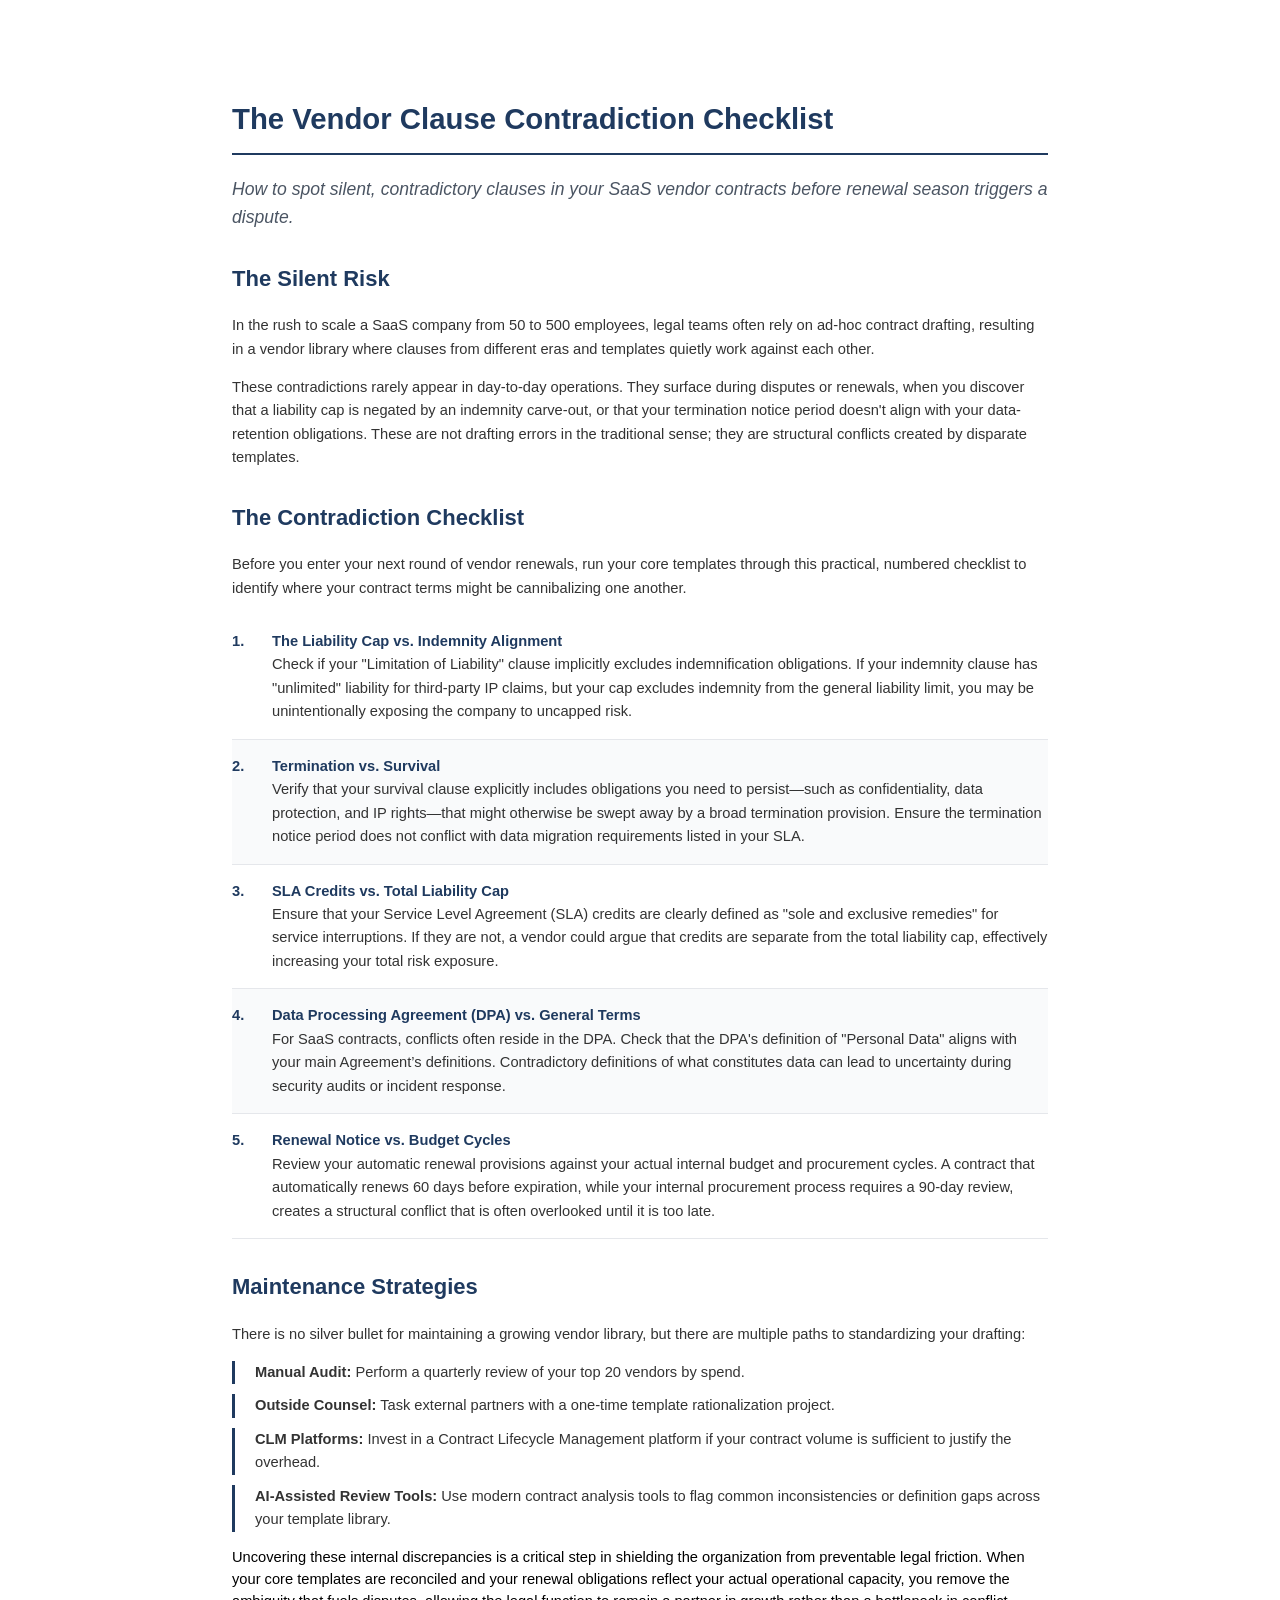
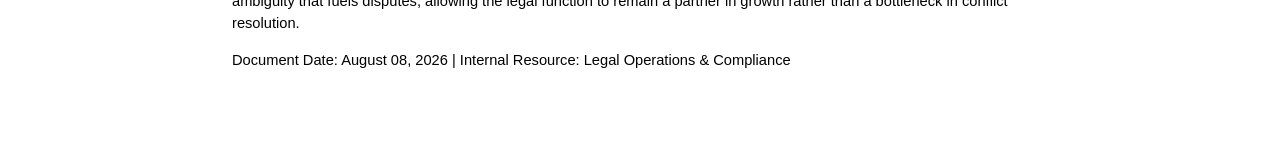
<file: growth-machine/outputs/batch1/contract-contradiction-checklist.html>
<!DOCTYPE html>
<html>
<head>
<meta charset="utf-8">
<title>SuperDocs Document</title>
<style>
body { font-family: 'Inter', 'Calibri', Arial, sans-serif; font-size: 11pt; line-height: 1.5; color: #000; max-width: 8.5in; margin: 1in auto; padding: 0 0.5in; }
h1, h2, h3, h4, h5, h6 { font-family: 'Space Grotesk', 'Inter', sans-serif; }
table { border-collapse: collapse; max-width: 100%; }
table[data-sd-table-default] { width: 100%; }
table[data-sd-table-default] th, table[data-sd-table-default] td { border: 1px solid #888; padding: 6px 8px; }
blockquote { border-left: 3px solid #ccc; padding-left: 1em; color: #555; font-style: italic; }
pre { background: #f5f5f5; padding: 0.5em; border-radius: 3px; font-family: 'Consolas', monospace; overflow-x: auto; }
code { font-family: 'Consolas', monospace; background: #f5f5f5; padding: 1px 4px; border-radius: 2px; }
img { max-width: 100%; height: auto; }
ins { background: #d4edda; text-decoration: none; }
del { background: #f8d7da; text-decoration: line-through; }
aside { background: #fff3cd; padding: 4px 8px; border-radius: 3px; font-style: italic; font-size: 0.9em; display: inline-block; }
</style>
</head>
<body>
<h1 style='color:#1f3a5f;border-bottom:2px solid #1f3a5f;padding-bottom:10px;margin-top:0; font-family:"Segoe UI" , Tahoma , Geneva , Verdana , sans-serif; line-height:1.6; background-color:#fff'>The Vendor Clause Contradiction Checklist</h1>
<p style='font-size:1.2em;color:#4b5563;font-style:italic; font-family:"Segoe UI" , Tahoma , Geneva , Verdana , sans-serif; line-height:1.6; background-color:#fff'>How to spot silent, contradictory clauses in your SaaS vendor contracts before renewal season triggers a dispute.</p>
<h2 style='color:#1f3a5f;margin-top:30px; font-family:"Segoe UI" , Tahoma , Geneva , Verdana , sans-serif; line-height:1.6; background-color:#fff'>The Silent Risk</h2>
<p style='font-family:"Segoe UI" , Tahoma , Geneva , Verdana , sans-serif; color:#333; line-height:1.6; background-color:#fff'>In the rush to scale a SaaS company from 50 to 500 employees, legal teams often rely on ad-hoc contract drafting, resulting in a vendor library where clauses from different eras and templates quietly work against each other.</p>
<p style='font-family:"Segoe UI" , Tahoma , Geneva , Verdana , sans-serif; color:#333; line-height:1.6; background-color:#fff'>These contradictions rarely appear in day-to-day operations. They surface during disputes or renewals, when you discover that a liability cap is negated by an indemnity carve-out, or that your termination notice period doesn't align with your data-retention obligations. These are not drafting errors in the traditional sense; they are structural conflicts created by disparate templates.</p>
<h2 style='color:#1f3a5f;margin-top:30px; font-family:"Segoe UI" , Tahoma , Geneva , Verdana , sans-serif; line-height:1.6; background-color:#fff'>The Contradiction Checklist</h2>
<p style='font-family:"Segoe UI" , Tahoma , Geneva , Verdana , sans-serif; color:#333; line-height:1.6; background-color:#fff'>Before you enter your next round of vendor renewals, run your core templates through this practical, numbered checklist to identify where your contract terms might be cannibalizing one another.</p>
<table style='width:100%;border-collapse:collapse;margin-bottom:20px; font-family:"Segoe UI" , Tahoma , Geneva , Verdana , sans-serif; color:#333; line-height:1.6; background-color:#fff'>
<tbody><tr style="border-bottom:1px solid #e5e7eb">
<td style="padding:15px 0;vertical-align:top;width:40px;font-weight:bold;color:#1f3a5f">1.</td>
<td style="padding:15px 0">
<strong style="color:#1f3a5f">The Liability Cap vs. Indemnity Alignment</strong><br/>
                Check if your "Limitation of Liability" clause implicitly excludes indemnification obligations. If your indemnity clause has "unlimited" liability for third-party IP claims, but your cap excludes indemnity from the general liability limit, you may be unintentionally exposing the company to uncapped risk.
            </td>
</tr>
<tr style="border-bottom:1px solid #e5e7eb;background-color:#f9fafb">
<td style="padding:15px 0;vertical-align:top;width:40px;font-weight:bold;color:#1f3a5f">2.</td>
<td style="padding:15px 0">
<strong style="color:#1f3a5f">Termination vs. Survival</strong><br/>
                Verify that your survival clause explicitly includes obligations you need to persist—such as confidentiality, data protection, and IP rights—that might otherwise be swept away by a broad termination provision. Ensure the termination notice period does not conflict with data migration requirements listed in your SLA.
            </td>
</tr>
<tr style="border-bottom:1px solid #e5e7eb">
<td style="padding:15px 0;vertical-align:top;width:40px;font-weight:bold;color:#1f3a5f">3.</td>
<td style="padding:15px 0">
<strong style="color:#1f3a5f">SLA Credits vs. Total Liability Cap</strong><br/>
                Ensure that your Service Level Agreement (SLA) credits are clearly defined as "sole and exclusive remedies" for service interruptions. If they are not, a vendor could argue that credits are separate from the total liability cap, effectively increasing your total risk exposure.
            </td>
</tr>
<tr style="border-bottom:1px solid #e5e7eb;background-color:#f9fafb">
<td style="padding:15px 0;vertical-align:top;width:40px;font-weight:bold;color:#1f3a5f">4.</td>
<td style="padding:15px 0">
<strong style="color:#1f3a5f">Data Processing Agreement (DPA) vs. General Terms</strong><br/>
                For SaaS contracts, conflicts often reside in the DPA. Check that the DPA's definition of "Personal Data" aligns with your main Agreement’s definitions. Contradictory definitions of what constitutes data can lead to uncertainty during security audits or incident response.
            </td>
</tr>
<tr style="border-bottom:1px solid #e5e7eb">
<td style="padding:15px 0;vertical-align:top;width:40px;font-weight:bold;color:#1f3a5f">5.</td>
<td style="padding:15px 0">
<strong style="color:#1f3a5f">Renewal Notice vs. Budget Cycles</strong><br/>
                Review your automatic renewal provisions against your actual internal budget and procurement cycles. A contract that automatically renews 60 days before expiration, while your internal procurement process requires a 90-day review, creates a structural conflict that is often overlooked until it is too late.
            </td>
</tr>
</tbody></table>
<h2 style='color:#1f3a5f;margin-top:30px; font-family:"Segoe UI" , Tahoma , Geneva , Verdana , sans-serif; line-height:1.6; background-color:#fff'>Maintenance Strategies</h2>
<p style='font-family:"Segoe UI" , Tahoma , Geneva , Verdana , sans-serif; color:#333; line-height:1.6; background-color:#fff'>There is no silver bullet for maintaining a growing vendor library, but there are multiple paths to standardizing your drafting:</p>
<ul style='list-style-type:none;padding-left:0; font-family:"Segoe UI" , Tahoma , Geneva , Verdana , sans-serif; color:#333; line-height:1.6; background-color:#fff'>
<li style="margin-bottom:10px;padding-left:20px;border-left:3px solid #1f3a5f"><strong>Manual Audit:</strong> Perform a quarterly review of your top 20 vendors by spend.</li>
<li style="margin-bottom:10px;padding-left:20px;border-left:3px solid #1f3a5f"><strong>Outside Counsel:</strong> Task external partners with a one-time template rationalization project.</li>
<li style="margin-bottom:10px;padding-left:20px;border-left:3px solid #1f3a5f"><strong>CLM Platforms:</strong> Invest in a Contract Lifecycle Management platform if your contract volume is sufficient to justify the overhead.</li>
<li style="margin-bottom:10px;padding-left:20px;border-left:3px solid #1f3a5f"><strong>AI-Assisted Review Tools:</strong> Use modern contract analysis tools to flag common inconsistencies or definition gaps across your template library.</li>
</ul>
<p style="margin:0;font-weight:500">Uncovering these internal discrepancies is a critical step in shielding the organization from preventable legal friction. When your core templates are reconciled and your renewal obligations reflect your actual operational capacity, you remove the ambiguity that fuels disputes, allowing the legal function to remain a partner in growth rather than a bottleneck in conflict resolution.</p>
<p>Document Date: August 08, 2026 | Internal Resource: Legal Operations &amp; Compliance</p>

</body>
</html>
</file>
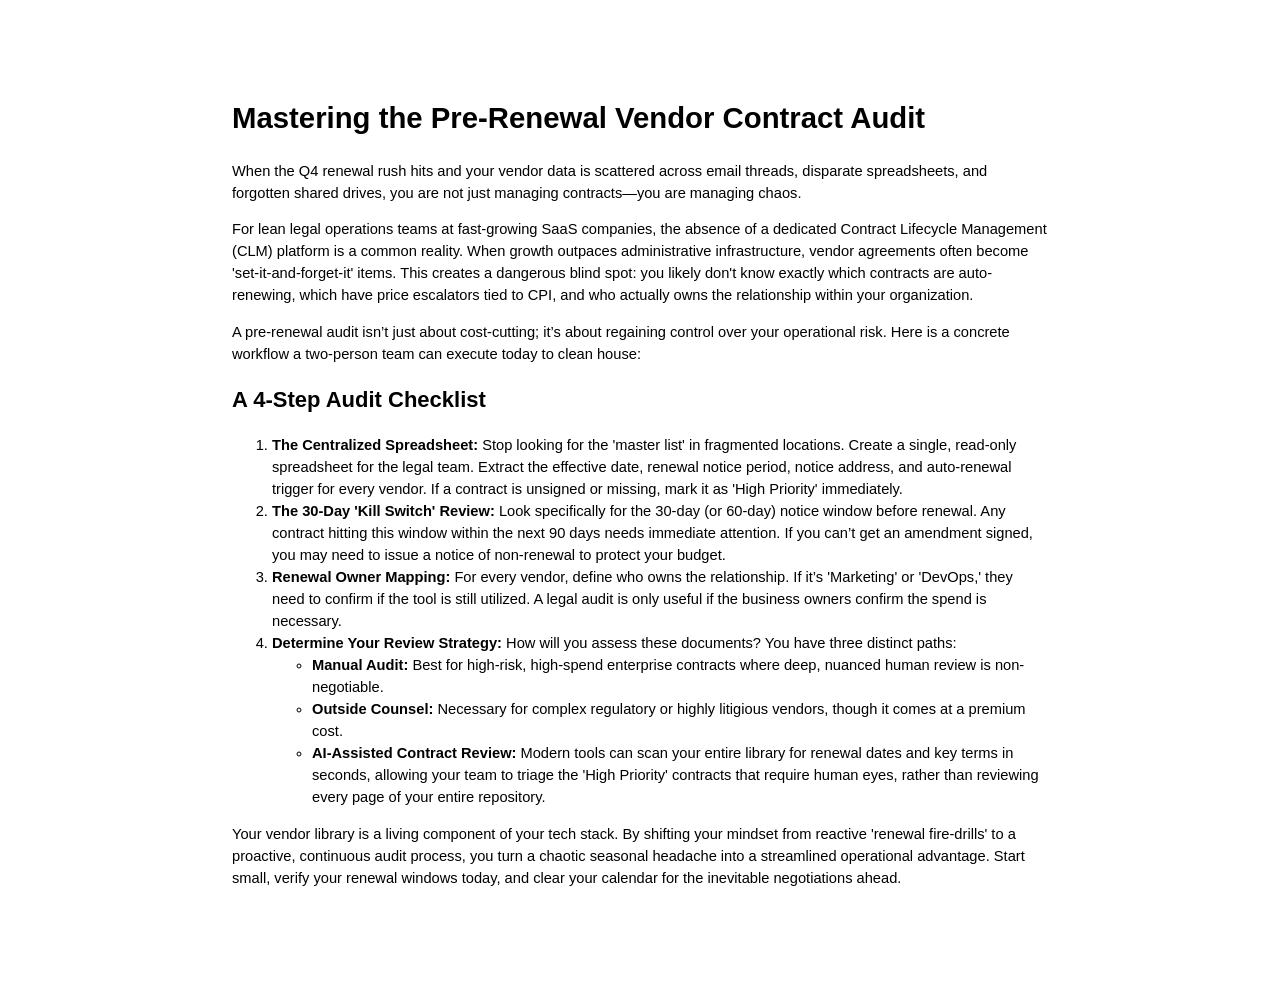
<file: growth-machine/outputs/batch1/legal-ops-contract-audit-before-renewal.html>
<!DOCTYPE html>
<html>
<head>
<meta charset="utf-8">
<title>SuperDocs Document</title>
<style>
body { font-family: 'Inter', 'Calibri', Arial, sans-serif; font-size: 11pt; line-height: 1.5; color: #000; max-width: 8.5in; margin: 1in auto; padding: 0 0.5in; }
h1, h2, h3, h4, h5, h6 { font-family: 'Space Grotesk', 'Inter', sans-serif; }
table { border-collapse: collapse; max-width: 100%; }
table[data-sd-table-default] { width: 100%; }
table[data-sd-table-default] th, table[data-sd-table-default] td { border: 1px solid #888; padding: 6px 8px; }
blockquote { border-left: 3px solid #ccc; padding-left: 1em; color: #555; font-style: italic; }
pre { background: #f5f5f5; padding: 0.5em; border-radius: 3px; font-family: 'Consolas', monospace; overflow-x: auto; }
code { font-family: 'Consolas', monospace; background: #f5f5f5; padding: 1px 4px; border-radius: 2px; }
img { max-width: 100%; height: auto; }
ins { background: #d4edda; text-decoration: none; }
del { background: #f8d7da; text-decoration: line-through; }
aside { background: #fff3cd; padding: 4px 8px; border-radius: 3px; font-style: italic; font-size: 0.9em; display: inline-block; }
</style>
</head>
<body>
<h1>Mastering the Pre-Renewal Vendor Contract Audit</h1>
<p>When the Q4 renewal rush hits and your vendor data is scattered across email threads, disparate spreadsheets, and forgotten shared drives, you are not just managing contracts—you are managing chaos.</p>
<p>For lean legal operations teams at fast-growing SaaS companies, the absence of a dedicated Contract Lifecycle Management (CLM) platform is a common reality. When growth outpaces administrative infrastructure, vendor agreements often become 'set-it-and-forget-it' items. This creates a dangerous blind spot: you likely don't know exactly which contracts are auto-renewing, which have price escalators tied to CPI, and who actually owns the relationship within your organization.</p>
<p>A pre-renewal audit isn’t just about cost-cutting; it’s about regaining control over your operational risk. Here is a concrete workflow a two-person team can execute today to clean house:</p>
<h2>A 4-Step Audit Checklist</h2>
<ol><li><strong>The Centralized Spreadsheet:</strong> Stop looking for the 'master list' in fragmented locations. Create a single, read-only spreadsheet for the legal team. Extract the effective date, renewal notice period, notice address, and auto-renewal trigger for every vendor. If a contract is unsigned or missing, mark it as 'High Priority' immediately.</li><li><strong>The 30-Day 'Kill Switch' Review:</strong> Look specifically for the 30-day (or 60-day) notice window before renewal. Any contract hitting this window within the next 90 days needs immediate attention. If you can’t get an amendment signed, you may need to issue a notice of non-renewal to protect your budget.</li><li><strong>Renewal Owner Mapping:</strong> For every vendor, define who owns the relationship. If it’s 'Marketing' or 'DevOps,' they need to confirm if the tool is still utilized. A legal audit is only useful if the business owners confirm the spend is necessary.</li><li><strong>Determine Your Review Strategy:</strong> How will you assess these documents? You have three distinct paths:<br/><ul><li><strong>Manual Audit:</strong> Best for high-risk, high-spend enterprise contracts where deep, nuanced human review is non-negotiable.</li><li><strong>Outside Counsel:</strong> Necessary for complex regulatory or highly litigious vendors, though it comes at a premium cost.</li><li><strong>AI-Assisted Contract Review:</strong> Modern tools can scan your entire library for renewal dates and key terms in seconds, allowing your team to triage the 'High Priority' contracts that require human eyes, rather than reviewing every page of your entire repository.</li></ul></li></ol>
<p>Your vendor library is a living component of your tech stack. By shifting your mindset from reactive 'renewal fire-drills' to a proactive, continuous audit process, you turn a chaotic seasonal headache into a streamlined operational advantage. Start small, verify your renewal windows today, and clear your calendar for the inevitable negotiations ahead.</p>
</body>
</html>
</file>
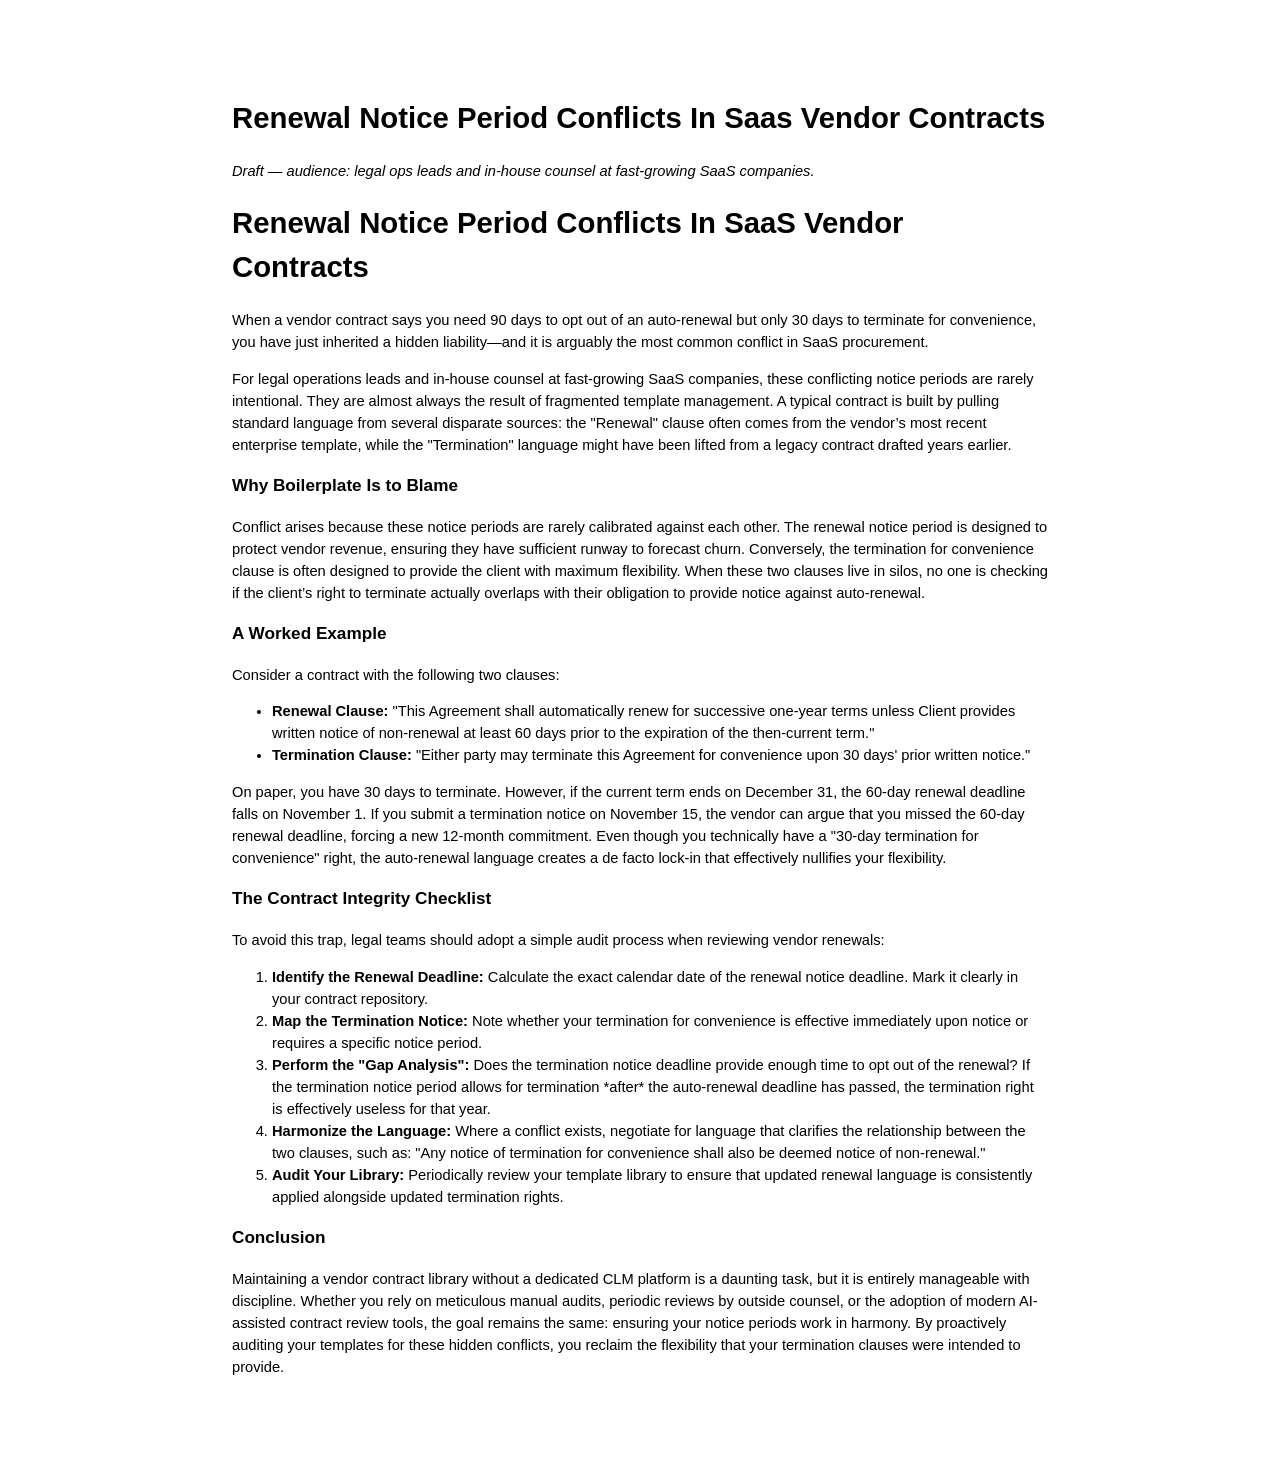
<file: growth-machine/outputs/batch1/renewal-notice-period-conflicts.html>
<!DOCTYPE html>
<html>
<head>
<meta charset="utf-8">
<title>SuperDocs Document</title>
<style>
body { font-family: 'Inter', 'Calibri', Arial, sans-serif; font-size: 11pt; line-height: 1.5; color: #000; max-width: 8.5in; margin: 1in auto; padding: 0 0.5in; }
h1, h2, h3, h4, h5, h6 { font-family: 'Space Grotesk', 'Inter', sans-serif; }
table { border-collapse: collapse; max-width: 100%; }
table[data-sd-table-default] { width: 100%; }
table[data-sd-table-default] th, table[data-sd-table-default] td { border: 1px solid #888; padding: 6px 8px; }
blockquote { border-left: 3px solid #ccc; padding-left: 1em; color: #555; font-style: italic; }
pre { background: #f5f5f5; padding: 0.5em; border-radius: 3px; font-family: 'Consolas', monospace; overflow-x: auto; }
code { font-family: 'Consolas', monospace; background: #f5f5f5; padding: 1px 4px; border-radius: 2px; }
img { max-width: 100%; height: auto; }
ins { background: #d4edda; text-decoration: none; }
del { background: #f8d7da; text-decoration: line-through; }
aside { background: #fff3cd; padding: 4px 8px; border-radius: 3px; font-style: italic; font-size: 0.9em; display: inline-block; }
</style>
</head>
<body>
<h1>Renewal Notice Period Conflicts In Saas Vendor Contracts</h1>
<p><em>Draft — audience: legal ops leads and in-house counsel at fast-growing SaaS companies.</em></p>
<h1>Renewal Notice Period Conflicts In SaaS Vendor Contracts</h1><p>When a vendor contract says you need 90 days to opt out of an auto-renewal but only 30 days to terminate for convenience, you have just inherited a hidden liability—and it is arguably the most common conflict in SaaS procurement.</p><p>For legal operations leads and in-house counsel at fast-growing SaaS companies, these conflicting notice periods are rarely intentional. They are almost always the result of fragmented template management. A typical contract is built by pulling standard language from several disparate sources: the "Renewal" clause often comes from the vendor’s most recent enterprise template, while the "Termination" language might have been lifted from a legacy contract drafted years earlier.</p><h3>Why Boilerplate Is to Blame</h3><p>Conflict arises because these notice periods are rarely calibrated against each other. The renewal notice period is designed to protect vendor revenue, ensuring they have sufficient runway to forecast churn. Conversely, the termination for convenience clause is often designed to provide the client with maximum flexibility. When these two clauses live in silos, no one is checking if the client’s right to terminate actually overlaps with their obligation to provide notice against auto-renewal.</p><h3>A Worked Example</h3><p>Consider a contract with the following two clauses:</p><ul><li><strong>Renewal Clause:</strong> "This Agreement shall automatically renew for successive one-year terms unless Client provides written notice of non-renewal at least 60 days prior to the expiration of the then-current term."</li><li><strong>Termination Clause:</strong> "Either party may terminate this Agreement for convenience upon 30 days' prior written notice."</li></ul><p>On paper, you have 30 days to terminate. However, if the current term ends on December 31, the 60-day renewal deadline falls on November 1. If you submit a termination notice on November 15, the vendor can argue that you missed the 60-day renewal deadline, forcing a new 12-month commitment. Even though you technically have a "30-day termination for convenience" right, the auto-renewal language creates a de facto lock-in that effectively nullifies your flexibility.</p><h3>The Contract Integrity Checklist</h3><p>To avoid this trap, legal teams should adopt a simple audit process when reviewing vendor renewals:</p><ol><li><strong>Identify the Renewal Deadline:</strong> Calculate the exact calendar date of the renewal notice deadline. Mark it clearly in your contract repository.</li><li><strong>Map the Termination Notice:</strong> Note whether your termination for convenience is effective immediately upon notice or requires a specific notice period.</li><li><strong>Perform the "Gap Analysis":</strong> Does the termination notice deadline provide enough time to opt out of the renewal? If the termination notice period allows for termination *after* the auto-renewal deadline has passed, the termination right is effectively useless for that year.</li><li><strong>Harmonize the Language:</strong> Where a conflict exists, negotiate for language that clarifies the relationship between the two clauses, such as: "Any notice of termination for convenience shall also be deemed notice of non-renewal."</li><li><strong>Audit Your Library:</strong> Periodically review your template library to ensure that updated renewal language is consistently applied alongside updated termination rights.</li></ol><h3>Conclusion</h3><p>Maintaining a vendor contract library without a dedicated CLM platform is a daunting task, but it is entirely manageable with discipline. Whether you rely on meticulous manual audits, periodic reviews by outside counsel, or the adoption of modern AI-assisted contract review tools, the goal remains the same: ensuring your notice periods work in harmony. By proactively auditing your templates for these hidden conflicts, you reclaim the flexibility that your termination clauses were intended to provide.</p>
</body>
</html>
</file>
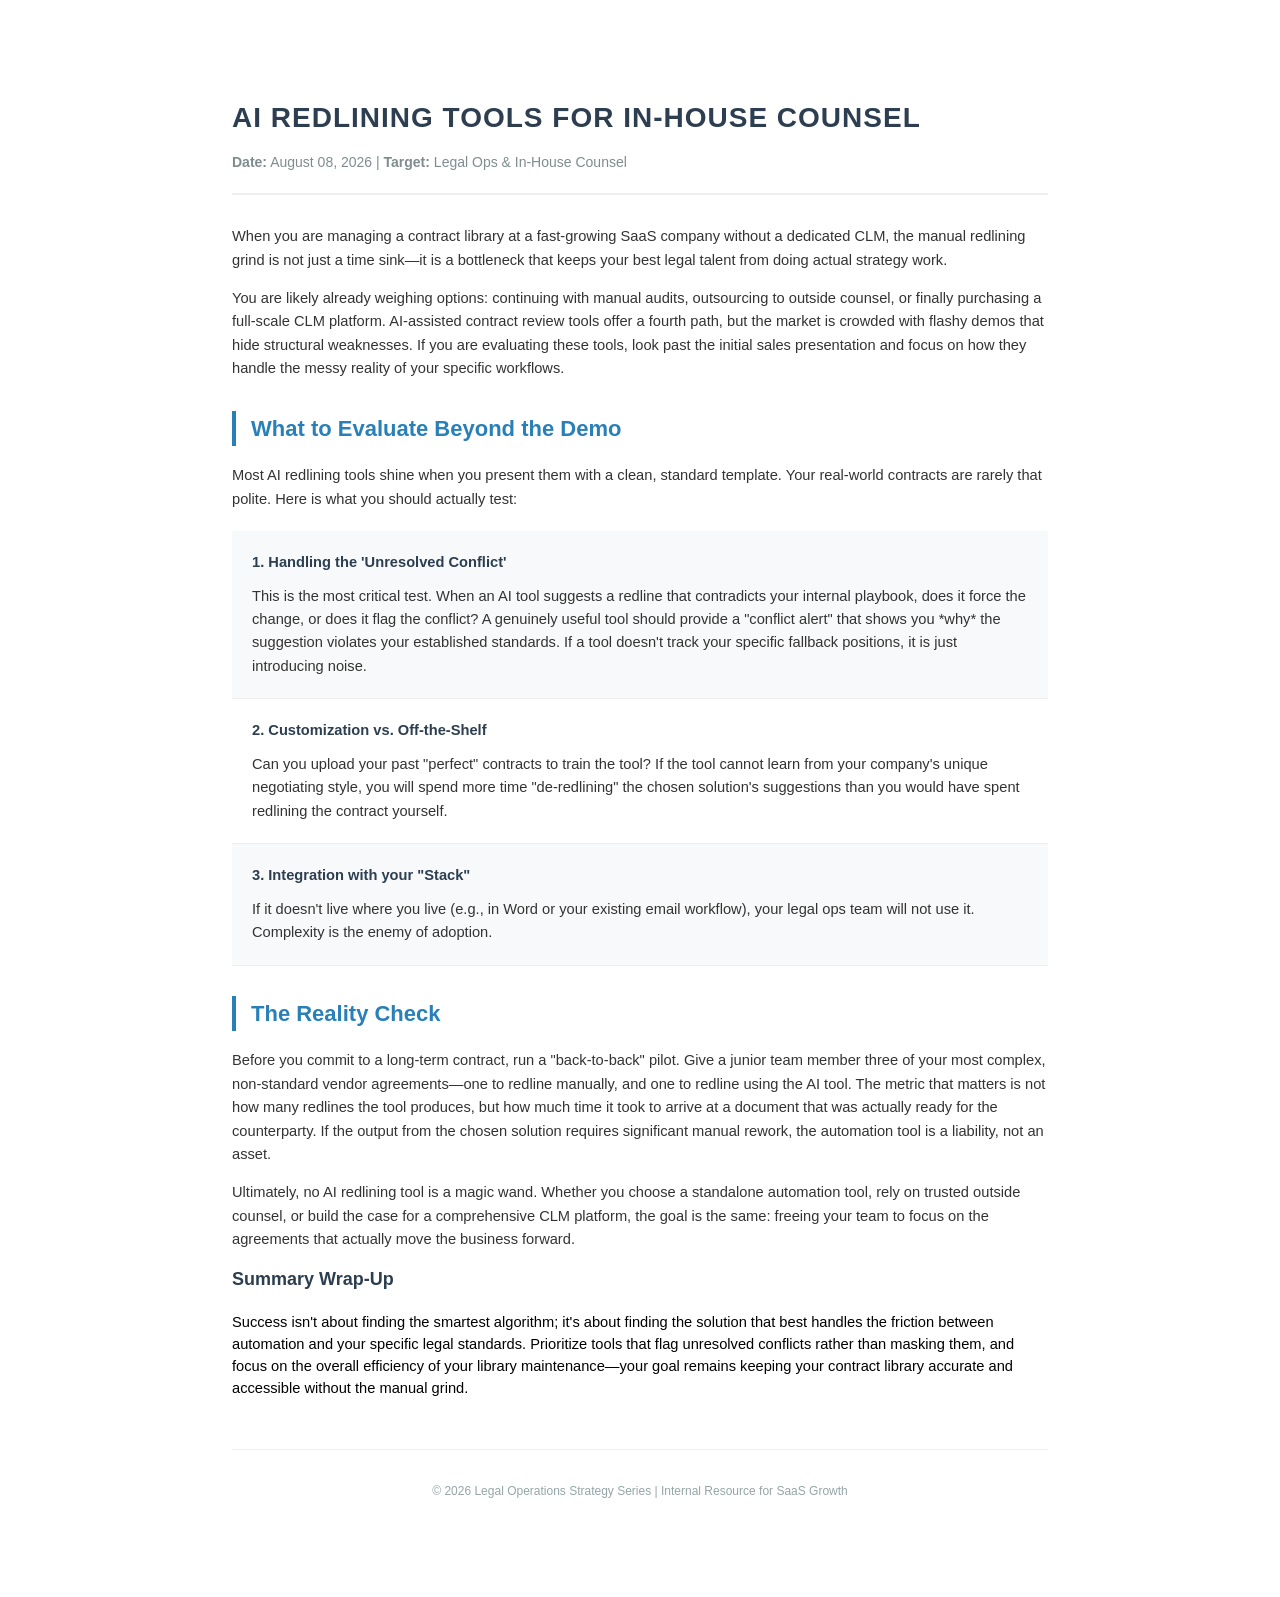
<file: growth-machine/outputs/batch2/ai-redlining-tools-in-house-counsel.html>
<!DOCTYPE html>
<html>
<head>
<meta charset="utf-8">
<title>SuperDocs Document</title>
<style>
body { font-family: 'Inter', 'Calibri', Arial, sans-serif; font-size: 11pt; line-height: 1.5; color: #000; max-width: 8.5in; margin: 1in auto; padding: 0 0.5in; }
h1, h2, h3, h4, h5, h6 { font-family: 'Space Grotesk', 'Inter', sans-serif; }
table { border-collapse: collapse; max-width: 100%; }
table[data-sd-table-default] { width: 100%; }
table[data-sd-table-default] th, table[data-sd-table-default] td { border: 1px solid #888; padding: 6px 8px; }
blockquote { border-left: 3px solid #ccc; padding-left: 1em; color: #555; font-style: italic; }
pre { background: #f5f5f5; padding: 0.5em; border-radius: 3px; font-family: 'Consolas', monospace; overflow-x: auto; }
code { font-family: 'Consolas', monospace; background: #f5f5f5; padding: 1px 4px; border-radius: 2px; }
img { max-width: 100%; height: auto; }
ins { background: #d4edda; text-decoration: none; }
del { background: #f8d7da; text-decoration: line-through; }
aside { background: #fff3cd; padding: 4px 8px; border-radius: 3px; font-style: italic; font-size: 0.9em; display: inline-block; }
</style>
</head>
<body>
<header style='margin-bottom:30px;border-bottom:2px solid #eee;padding-bottom:20px; font-family:"Segoe UI" , Arial , sans-serif; color:#333; line-height:1.6'>
<h1 style="color:#2c3e50;font-size:28px;margin-bottom:10px;text-transform:uppercase;letter-spacing:1px">AI Redlining Tools For In-House Counsel</h1>
<p style="color:#7f8c8d;font-size:14px;margin:0"><strong>Date:</strong> August 08, 2026 | <strong>Target:</strong> Legal Ops &amp; In-House Counsel</p>
</header>
<p style='font-family:"Segoe UI" , Arial , sans-serif; color:#333; line-height:1.6'>When you are managing a contract library at a fast-growing SaaS company without a dedicated CLM, the manual redlining grind is not just a time sink—it is a bottleneck that keeps your best legal talent from doing actual strategy work.</p>
<p style='font-family:"Segoe UI" , Arial , sans-serif; color:#333; line-height:1.6'>You are likely already weighing options: continuing with manual audits, outsourcing to outside counsel, or finally purchasing a full-scale CLM platform. AI-assisted contract review tools offer a fourth path, but the market is crowded with flashy demos that hide structural weaknesses. If you are evaluating these tools, look past the initial sales presentation and focus on how they handle the messy reality of your specific workflows.</p>
<h2 style='color:#2980b9;border-left:4px solid #2980b9;padding-left:15px;margin-top:30px; font-family:"Segoe UI" , Arial , sans-serif; line-height:1.6'>What to Evaluate Beyond the Demo</h2>
<p style='font-family:"Segoe UI" , Arial , sans-serif; color:#333; line-height:1.6'>Most AI redlining tools shine when you present them with a clean, standard template. Your real-world contracts are rarely that polite. Here is what you should actually test:</p>
<table style='width:100%;border-collapse:collapse;margin:20px 0; font-family:"Segoe UI" , Arial , sans-serif; color:#333; line-height:1.6'>
<tbody><tr style="background-color:#f8f9fa">
<td style="padding:20px;border-bottom:1px solid #eee">
<p style="margin:0 0 10px 0"><strong style="color:#2c3e50">1. Handling the 'Unresolved Conflict'</strong></p>
<p style="margin:0">This is the most critical test. When an AI tool suggests a redline that contradicts your internal playbook, does it force the change, or does it flag the conflict? A genuinely useful tool should provide a "conflict alert" that shows you *why* the suggestion violates your established standards. If a tool doesn't track your specific fallback positions, it is just introducing noise.</p>
</td>
</tr>
<tr>
<td style="padding:20px;border-bottom:1px solid #eee">
<p style="margin:0 0 10px 0"><strong style="color:#2c3e50">2. Customization vs. Off-the-Shelf</strong></p>
<p style="margin:0">Can you upload your past "perfect" contracts to train the tool? If the tool cannot learn from your company's unique negotiating style, you will spend more time "de-redlining" the chosen solution's suggestions than you would have spent redlining the contract yourself.</p>
</td>
</tr>
<tr style="background-color:#f8f9fa">
<td style="padding:20px;border-bottom:1px solid #eee">
<p style="margin:0 0 10px 0"><strong style="color:#2c3e50">3. Integration with your "Stack"</strong></p>
<p style="margin:0">If it doesn't live where you live (e.g., in Word or your existing email workflow), your legal ops team will not use it. Complexity is the enemy of adoption.</p>
</td>
</tr>
</tbody></table>
<h2 style='color:#2980b9;border-left:4px solid #2980b9;padding-left:15px;margin-top:30px; font-family:"Segoe UI" , Arial , sans-serif; line-height:1.6'>The Reality Check</h2>
<p style='font-family:"Segoe UI" , Arial , sans-serif; color:#333; line-height:1.6'>Before you commit to a long-term contract, run a "back-to-back" pilot. Give a junior team member three of your most complex, non-standard vendor agreements—one to redline manually, and one to redline using the AI tool. The metric that matters is not how many redlines the tool produces, but how much time it took to arrive at a document that was actually ready for the counterparty. If the output from the chosen solution requires significant manual rework, the automation tool is a liability, not an asset.</p>
<p style='font-family:"Segoe UI" , Arial , sans-serif; color:#333; line-height:1.6'>Ultimately, no AI redlining tool is a magic wand. Whether you choose a standalone automation tool, rely on trusted outside counsel, or build the case for a comprehensive CLM platform, the goal is the same: freeing your team to focus on the agreements that actually move the business forward.</p>
<h3 style="margin-top:0;color:#2c3e50;font-size:18px">Summary Wrap-Up</h3>
<p style="margin-bottom:0">Success isn't about finding the smartest algorithm; it's about finding the solution that best handles the friction between automation and your specific legal standards. Prioritize tools that flag unresolved conflicts rather than masking them, and focus on the overall efficiency of your library maintenance—your goal remains keeping your contract library accurate and accessible without the manual grind.</p>
<footer style='margin-top:50px;padding-top:20px;border-top:1px solid #eee;font-size:12px;color:#95a5a6;text-align:center; font-family:"Segoe UI" , Arial , sans-serif; line-height:1.6'>
<p>© 2026 Legal Operations Strategy Series | Internal Resource for SaaS Growth</p>
</footer>
</body>
</html>
</file>
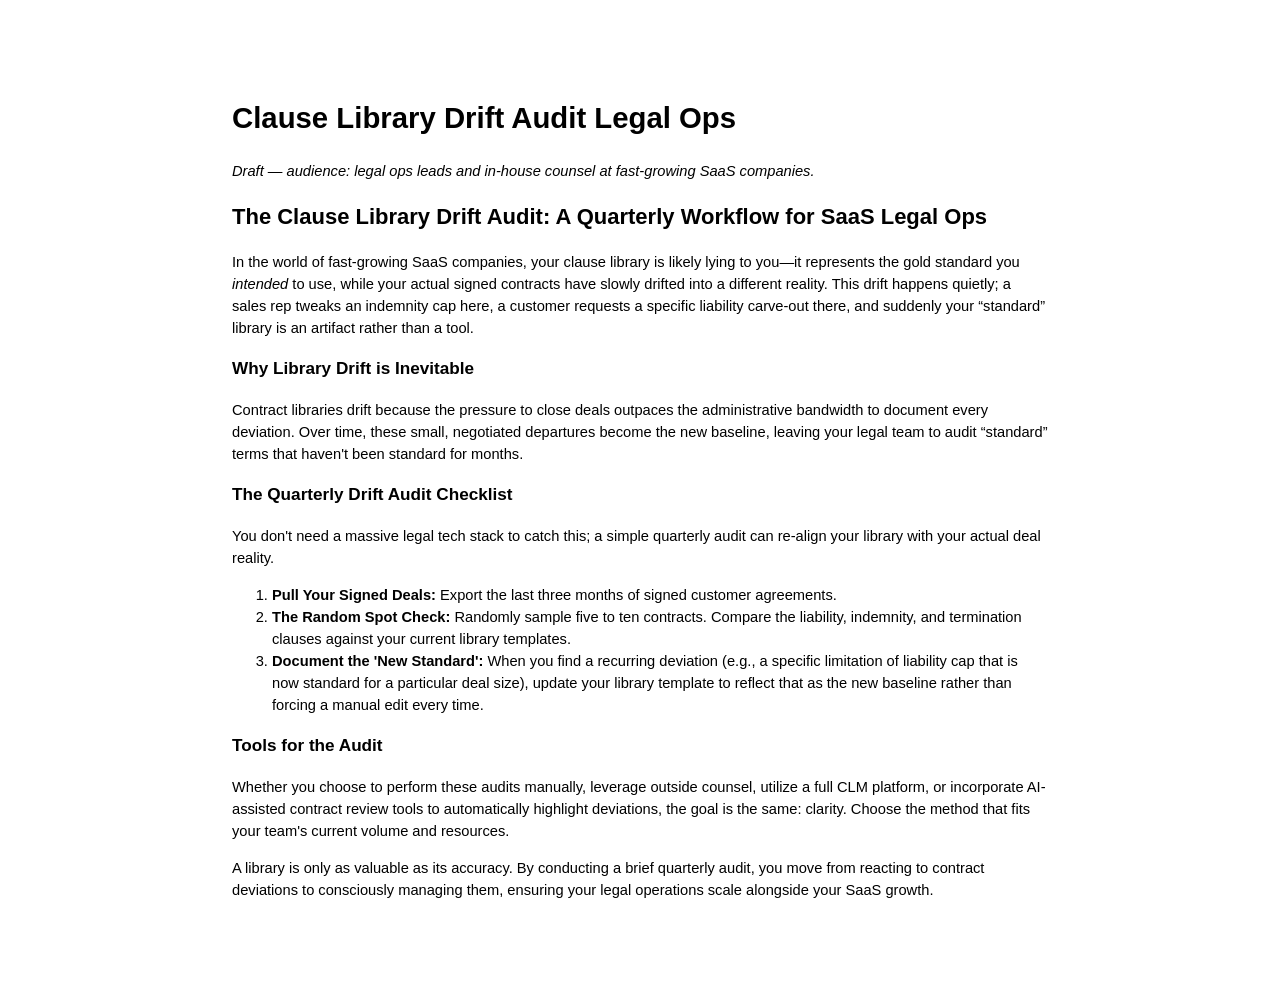
<file: growth-machine/outputs/batch2/clause-library-drift-audit.html>
<!DOCTYPE html>
<html>
<head>
<meta charset="utf-8">
<title>SuperDocs Document</title>
<style>
body { font-family: 'Inter', 'Calibri', Arial, sans-serif; font-size: 11pt; line-height: 1.5; color: #000; max-width: 8.5in; margin: 1in auto; padding: 0 0.5in; }
h1, h2, h3, h4, h5, h6 { font-family: 'Space Grotesk', 'Inter', sans-serif; }
table { border-collapse: collapse; max-width: 100%; }
table[data-sd-table-default] { width: 100%; }
table[data-sd-table-default] th, table[data-sd-table-default] td { border: 1px solid #888; padding: 6px 8px; }
blockquote { border-left: 3px solid #ccc; padding-left: 1em; color: #555; font-style: italic; }
pre { background: #f5f5f5; padding: 0.5em; border-radius: 3px; font-family: 'Consolas', monospace; overflow-x: auto; }
code { font-family: 'Consolas', monospace; background: #f5f5f5; padding: 1px 4px; border-radius: 2px; }
img { max-width: 100%; height: auto; }
ins { background: #d4edda; text-decoration: none; }
del { background: #f8d7da; text-decoration: line-through; }
aside { background: #fff3cd; padding: 4px 8px; border-radius: 3px; font-style: italic; font-size: 0.9em; display: inline-block; }
</style>
</head>
<body>
<h1>Clause Library Drift Audit Legal Ops</h1>
<p><em>Draft — audience: legal ops leads and in-house counsel at fast-growing SaaS companies.</em></p>
<h2>The Clause Library Drift Audit: A Quarterly Workflow for SaaS Legal Ops</h2><p>In the world of fast-growing SaaS companies, your clause library is likely lying to you—it represents the gold standard you <em>intended</em> to use, while your actual signed contracts have slowly drifted into a different reality. This drift happens quietly; a sales rep tweaks an indemnity cap here, a customer requests a specific liability carve-out there, and suddenly your “standard” library is an artifact rather than a tool.</p><h3>Why Library Drift is Inevitable</h3><p>Contract libraries drift because the pressure to close deals outpaces the administrative bandwidth to document every deviation. Over time, these small, negotiated departures become the new baseline, leaving your legal team to audit “standard” terms that haven't been standard for months.</p><h3>The Quarterly Drift Audit Checklist</h3><p>You don't need a massive legal tech stack to catch this; a simple quarterly audit can re-align your library with your actual deal reality.</p><ol><li><strong>Pull Your Signed Deals:</strong> Export the last three months of signed customer agreements.</li><li><strong>The Random Spot Check:</strong> Randomly sample five to ten contracts. Compare the liability, indemnity, and termination clauses against your current library templates.</li><li><strong>Document the 'New Standard':</strong> When you find a recurring deviation (e.g., a specific limitation of liability cap that is now standard for a particular deal size), update your library template to reflect that as the new baseline rather than forcing a manual edit every time.</li></ol><h3>Tools for the Audit</h3><p>Whether you choose to perform these audits manually, leverage outside counsel, utilize a full CLM platform, or incorporate AI-assisted contract review tools to automatically highlight deviations, the goal is the same: clarity. Choose the method that fits your team's current volume and resources.</p><p>A library is only as valuable as its accuracy. By conducting a brief quarterly audit, you move from reacting to contract deviations to consciously managing them, ensuring your legal operations scale alongside your SaaS growth.</p>
</body>
</html>
</file>
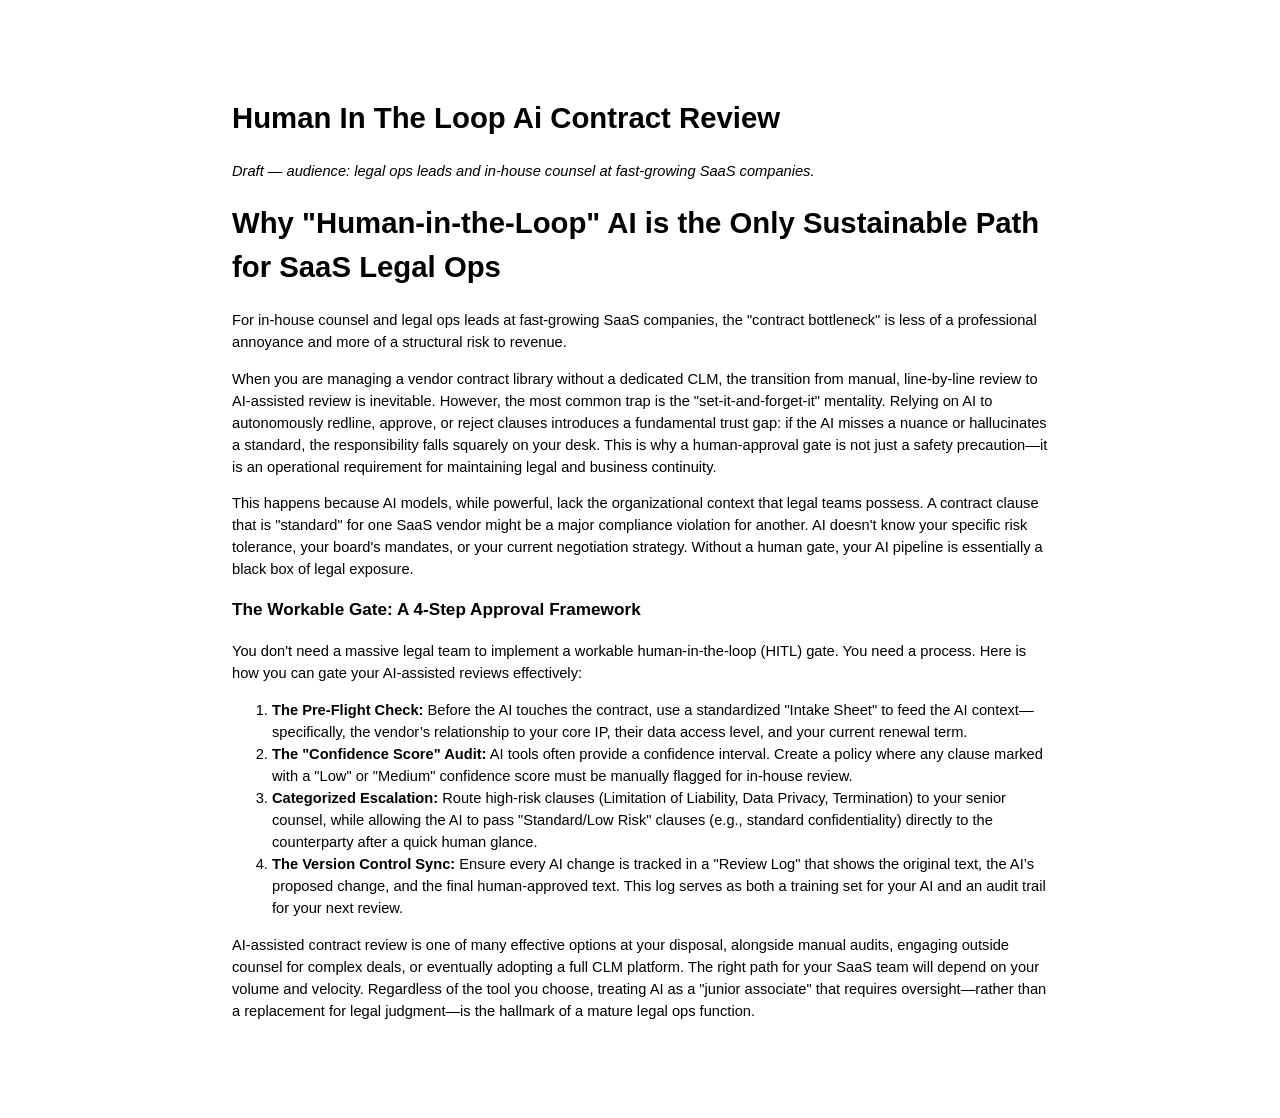
<file: growth-machine/outputs/batch2/human-in-the-loop-contract-review-ai.html>
<!DOCTYPE html>
<html>
<head>
<meta charset="utf-8">
<title>SuperDocs Document</title>
<style>
body { font-family: 'Inter', 'Calibri', Arial, sans-serif; font-size: 11pt; line-height: 1.5; color: #000; max-width: 8.5in; margin: 1in auto; padding: 0 0.5in; }
h1, h2, h3, h4, h5, h6 { font-family: 'Space Grotesk', 'Inter', sans-serif; }
table { border-collapse: collapse; max-width: 100%; }
table[data-sd-table-default] { width: 100%; }
table[data-sd-table-default] th, table[data-sd-table-default] td { border: 1px solid #888; padding: 6px 8px; }
blockquote { border-left: 3px solid #ccc; padding-left: 1em; color: #555; font-style: italic; }
pre { background: #f5f5f5; padding: 0.5em; border-radius: 3px; font-family: 'Consolas', monospace; overflow-x: auto; }
code { font-family: 'Consolas', monospace; background: #f5f5f5; padding: 1px 4px; border-radius: 2px; }
img { max-width: 100%; height: auto; }
ins { background: #d4edda; text-decoration: none; }
del { background: #f8d7da; text-decoration: line-through; }
aside { background: #fff3cd; padding: 4px 8px; border-radius: 3px; font-style: italic; font-size: 0.9em; display: inline-block; }
</style>
</head>
<body>
<h1>Human In The Loop Ai Contract Review</h1>
<p><em>Draft — audience: legal ops leads and in-house counsel at fast-growing SaaS companies.</em></p>
<h1>Why "Human-in-the-Loop" AI is the Only Sustainable Path for SaaS Legal Ops</h1><p>For in-house counsel and legal ops leads at fast-growing SaaS companies, the "contract bottleneck" is less of a professional annoyance and more of a structural risk to revenue.</p><p>When you are managing a vendor contract library without a dedicated CLM, the transition from manual, line-by-line review to AI-assisted review is inevitable. However, the most common trap is the "set-it-and-forget-it" mentality. Relying on AI to autonomously redline, approve, or reject clauses introduces a fundamental trust gap: if the AI misses a nuance or hallucinates a standard, the responsibility falls squarely on your desk. This is why a human-approval gate is not just a safety precaution—it is an operational requirement for maintaining legal and business continuity.</p><p>This happens because AI models, while powerful, lack the organizational context that legal teams possess. A contract clause that is "standard" for one SaaS vendor might be a major compliance violation for another. AI doesn't know your specific risk tolerance, your board's mandates, or your current negotiation strategy. Without a human gate, your AI pipeline is essentially a black box of legal exposure.</p><h3>The Workable Gate: A 4-Step Approval Framework</h3><p>You don't need a massive legal team to implement a workable human-in-the-loop (HITL) gate. You need a process. Here is how you can gate your AI-assisted reviews effectively:</p><ol><li><strong>The Pre-Flight Check:</strong> Before the AI touches the contract, use a standardized "Intake Sheet" to feed the AI context—specifically, the vendor’s relationship to your core IP, their data access level, and your current renewal term.</li><li><strong>The "Confidence Score" Audit:</strong> AI tools often provide a confidence interval. Create a policy where any clause marked with a "Low" or "Medium" confidence score must be manually flagged for in-house review.</li><li><strong>Categorized Escalation:</strong> Route high-risk clauses (Limitation of Liability, Data Privacy, Termination) to your senior counsel, while allowing the AI to pass "Standard/Low Risk" clauses (e.g., standard confidentiality) directly to the counterparty after a quick human glance.</li><li><strong>The Version Control Sync:</strong> Ensure every AI change is tracked in a "Review Log" that shows the original text, the AI’s proposed change, and the final human-approved text. This log serves as both a training set for your AI and an audit trail for your next review.</li></ol><p>AI-assisted contract review is one of many effective options at your disposal, alongside manual audits, engaging outside counsel for complex deals, or eventually adopting a full CLM platform. The right path for your SaaS team will depend on your volume and velocity. Regardless of the tool you choose, treating AI as a "junior associate" that requires oversight—rather than a replacement for legal judgment—is the hallmark of a mature legal ops function.</p>
</body>
</html>
</file>
